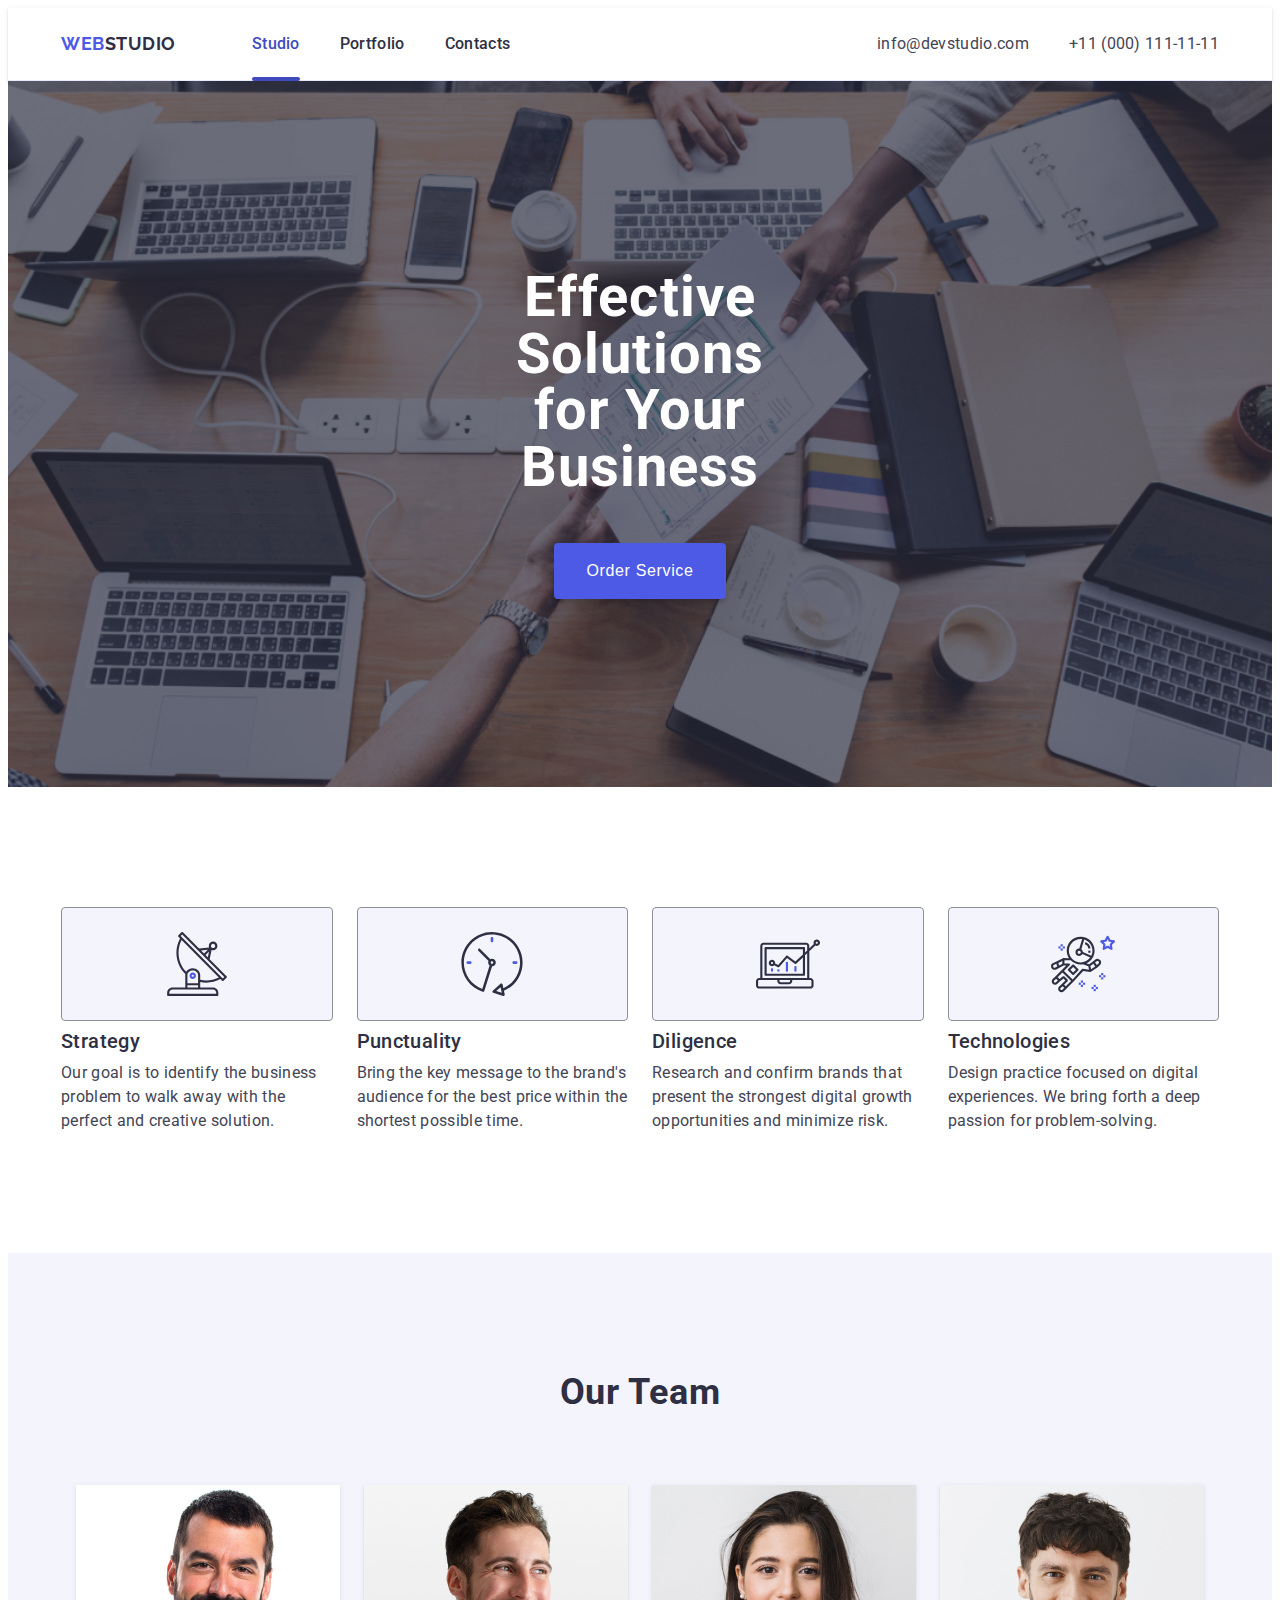
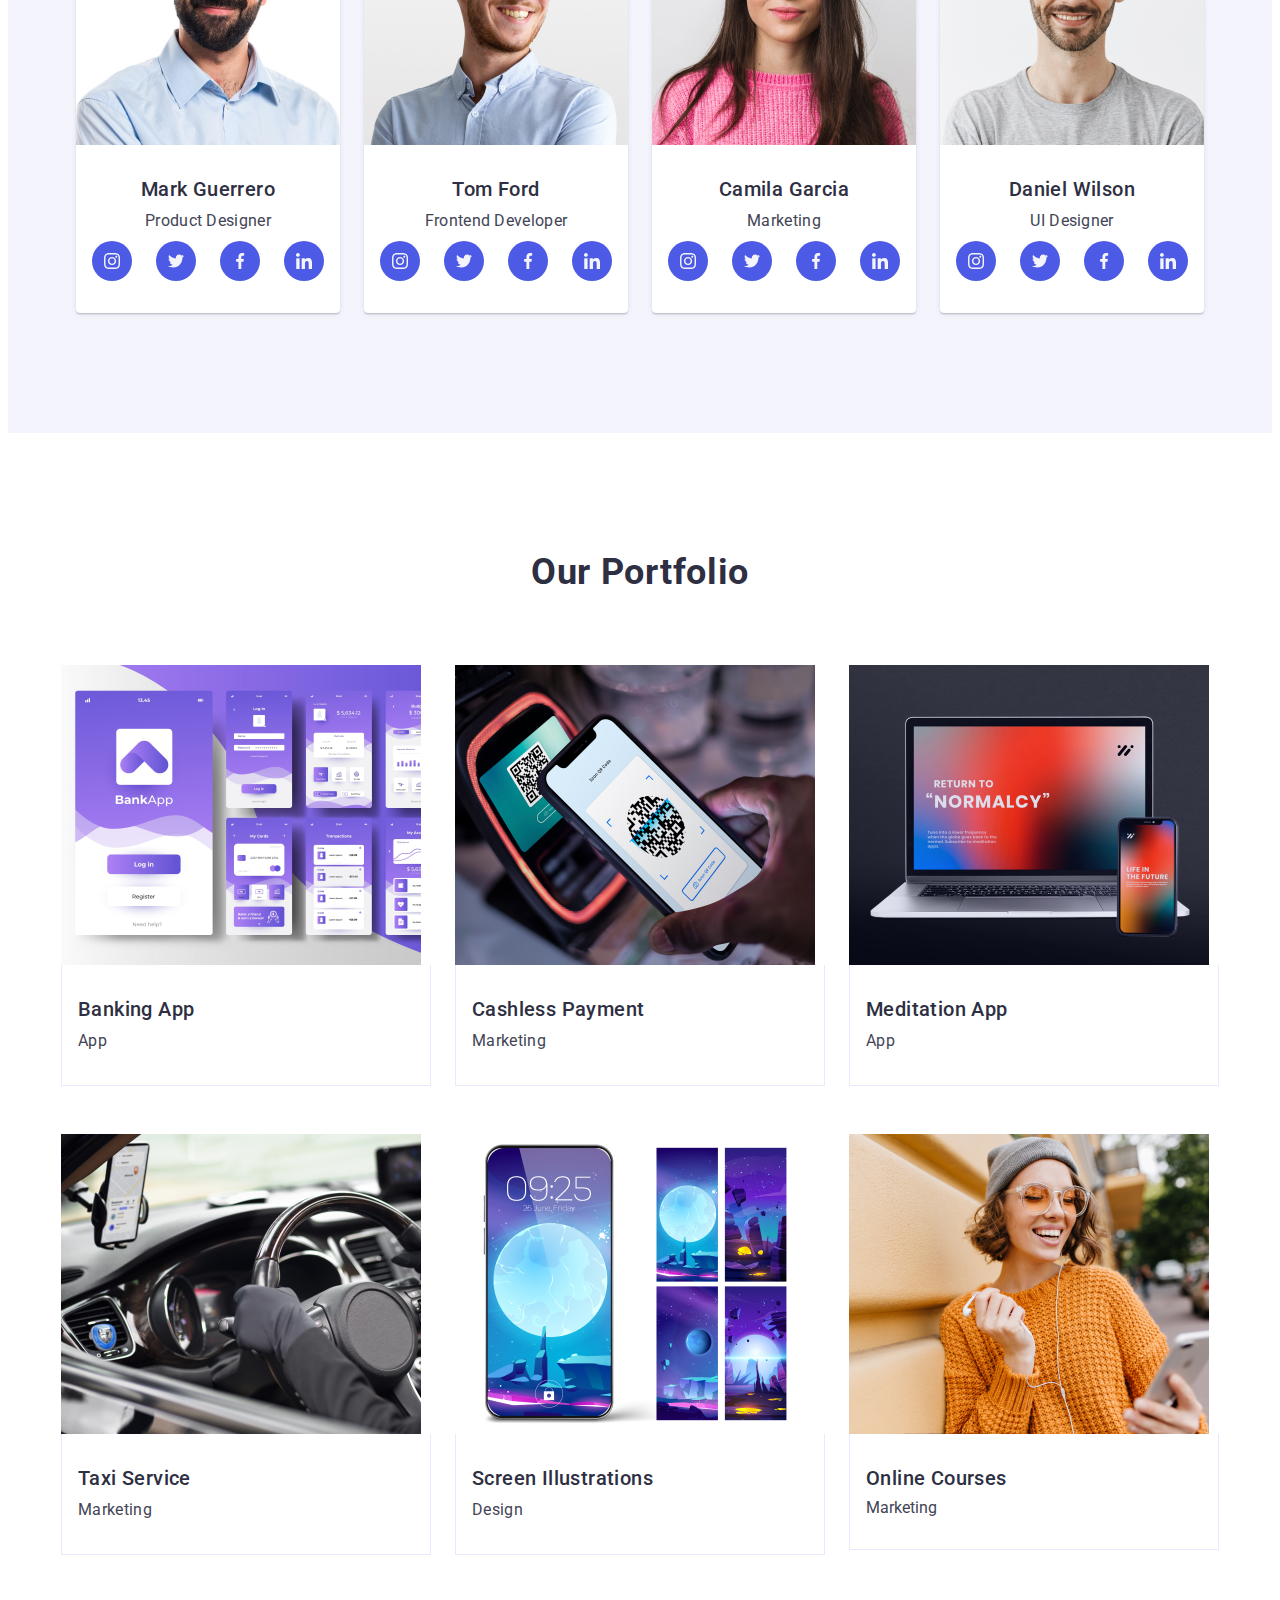
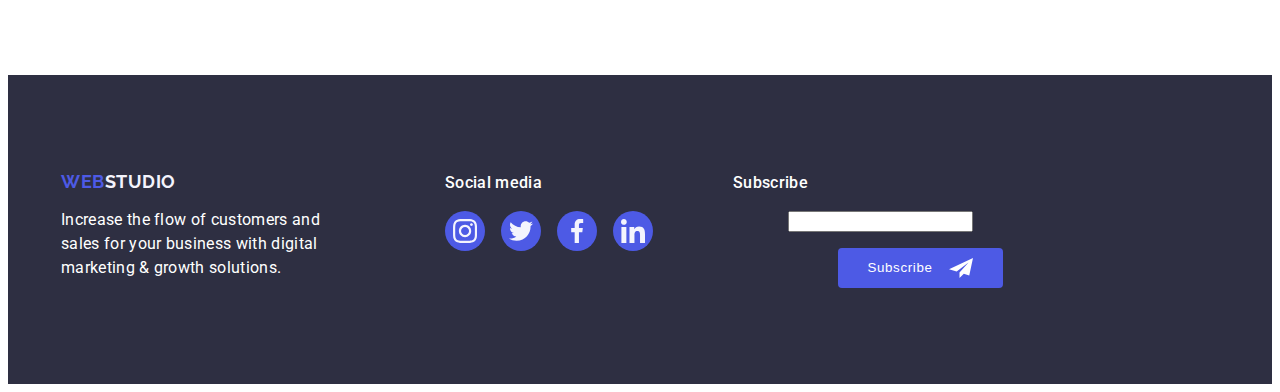
<file: index.html>
<!DOCTYPE html>
<html lang="en">
  <head>
    <meta charset="UTF-8" />
    <meta name="viewport" content="width=device-width, initial-scale=1.0" />
    <link rel="preconnect" href="https://fonts.googleapis.com" />
    <link rel="preconnect" href="https://fonts.gstatic.com" crossorigin />
    <link
      href="https://fonts.googleapis.com/css2?family=Raleway:wght@700&family=Roboto:wght@400;500;700&display=swap"
      rel="stylesheet"
    />
    <link
      rel="stylesheet"
      href="https://cdnjs.cloudflare.com/ajax/libs/modern-normalize/2.0.0/modern-normalize.min.css"
      integrity="sha512-4xo8blKMVCiXpTaLzQSLSw3KFOVPWhm/TRtuPVc4WG6kUgjH6J03IBuG7JZPkcWMxJ5huwaBpOpnwYElP/m6wg=="
      crossorigin="anonymous"
      referrerpolicy="no-referrer"
    />
    <link rel="stylesheet" href="./css/style.css" />
    <title>Document</title>
  </head>

  <body>
    <header class="header">
      <div class="container">
        <nav class="nav-menu">
          <a href="./index.html" class="logo"
            >Web<span class="logo-text">Studio</span></a>


            <button class="menu-btn" type="button" aria-label="Open menu butten"> <svg class="menu-btn-icon" width="24" height="24">
              <use href="./images/icons.svg#icon-menu"></use>
            </svg>
            </button>
          <ul class="navigation">
            <li>
              <a class="link current" href="./index.html">Studio</a>
            </li>
            <li>
              <a href="" class="link">Portfolio</a>
            </li>
            <li>
              <a href="" class="link">Contacts</a>
            </li>
          </ul>
        </nav>

        <address class="contacts">
          <ul class="list">
            <li>
              <a href="mailto:info@devstudio.com" class="link"
                >info@devstudio.com</a
              >
            </li>
            <li>
              <a href="tel:+110001111111" class="link">+11 (000) 111-11-11</a>
            </li>
          </ul>
        </address>
      </div>
    </header>

    <main>
      <section class="hero-section">
        <div class="container">
          <h1 class="hero-section-title">
            Effective Solutions <br/>
            for Your Business
          </h1>
          <button type="button" class="button">Order Service</button>
        </div>
      </section>

      <section class="about">
        <div class="container">
          <h2 class="visually-hidden">About</h2>

          <ul class="list">
            <li class="list-item">
              <div class="icon-box">
                <svg class="icon" height="64" width="64">
                  <use href="./images/icons.svg#icon-antenna-icon"></use>
                </svg>
              </div>
              <h3 class="list-title">Strategy</h3>
              <p class="list-text">
                Our goal is to identify the business problem to walk away with
                the perfect and creative solution.
              </p>
            </li>

            <li class="list-item">
              <div class="icon-box">
                <svg class="icon" height="64" width="64">
                  <use href="./images/icons.svg#icon-clock-icon"></use>
                </svg>
              </div>
              <h3 class="list-title">Punctuality</h3>
              <p class="list-text">
                Bring the key message to the brand's audience for the best price
                within the shortest possible time.
              </p>
            </li>

            <li class="list-item">
              <div class="icon-box">
                <svg class="icon" height="64" width="64">
                  <use href="./images/icons.svg#icon-diagram-icon"></use>
                </svg>
              </div>
              <h3 class="list-title">Diligence</h3>
              <p class="list-text">
                Research and confirm brands that present the strongest digital
                growth opportunities and minimize risk.
              </p>
            </li>

            <li class="list-item">
              <div class="icon-box">
                <svg class="icon" height="64" width="64">
                  <use href="./images/icons.svg#icon-astronaut-icon"></use>
                </svg>
              </div>
              <h3 class="list-title">Technologies</h3>
              <p class="list-text">
                Design practice focused on digital experiences. We bring forth a
                deep passion for problem-solving.
              </p>
            </li>
          </ul>
        </div>
      </section>

      <section class="team-section">
        <div class="container">
          <h2 class="team-section-title">Our Team</h2>
          <ul class="list">
            <li class="team-member">
              <img
              srcset="
              ./images/img1.jpg   1x,
              ./images/img1@2.jpg   2x,
              "
                src="./images/img1.jpg"
                alt="Product Designer"
                width="264"
                height="260"
              />
              <div class="details">
                <h3 class="list-title">Mark Guerrero</h3>
                <p class="list-text">Product Designer</p>
                <ul class="icon-list">
                  <li class="icon-item">
                    <a
                      href="https://www.instagram.com/"
                      class="social-media-link"
                      target="_blank"
                      rel="noopener no-referrer"
                      aria-label="Instagram site"
                    >
                      <svg class="icon" height="16" width="16">
                        <use
                          href="./images/icons.svg#icon-instagram-icon"
                        ></use>
                      </svg>
                    </a>
                  </li>
                  <li class="icon-item">
                    <a
                      href="https://www.twitter.com/"
                      class="social-media-link"
                      target="_blank"
                      rel="noopener no-referrer"
                      aria-label="Twitter site"
                    >
                      <svg class="icon" height="16" width="16">
                        <use href="./images/icons.svg#icon-twitter-icon"></use>
                      </svg>
                    </a>
                  </li>
                  <li class="icon-item">
                    <a
                      href="https://www.facebook.com/"
                      class="social-media-link"
                      target="_blank"
                      rel="noopener no-referrer"
                      aria-label="Facebook site"
                    >
                      <svg class="icon" height="16" width="16">
                        <use href="./images/icons.svg#icon-facebook-icon"></use>
                      </svg>
                    </a>
                  </li>
                  <li class="icon-item">
                    <a
                      href="https://www.linkedin.com/"
                      class="social-media-link"
                      target="_blank"
                      rel="noopener no-referrer"
                      aria-label="Linkedin site"
                    >
                      <svg class="icon" height="16" width="16">
                        <use href="./images/icons.svg#icon-linkedin-icon"></use>
                      </svg>
                    </a>
                  </li>
                </ul>
              </div>
            </li>

            <li class="team-member">
              <img
              srcset="
              ./images/img2.jpg   1x,
              ./images/img2@2.jpg   2x,
              "
                src="./images/img2.jpg"
                alt="Frontend Developer"
                width="264"
                height="260"
              />
              <div class="details">
                <h3 class="list-title">Tom Ford</h3>
                <p class="list-text">Frontend Developer</p>
                <ul class="icon-list">
                  <li class="icon-item">
                    <a
                      href="https://www.instagram.com/"
                      class="social-media-link"
                      target="_blank"
                      rel="noopener no-referrer"
                      aria-label="Instagram site"
                    >
                      <svg class="icon" height="16" width="16">
                        <use
                          href="./images/icons.svg#icon-instagram-icon"
                        ></use>
                      </svg>
                    </a>
                  </li>
                  <li class="icon-item">
                    <a
                      href="https://www.twitter.com/"
                      class="social-media-link"
                      target="_blank"
                      rel="noopener no-referrer"
                      aria-label="Twitter site"
                    >
                      <svg class="icon" height="16" width="16">
                        <use href="./images/icons.svg#icon-twitter-icon"></use>
                      </svg>
                    </a>
                  </li>
                  <li class="icon-item">
                    <a
                      href="https://www.facebook.com/"
                      class="social-media-link"
                      target="_blank"
                      rel="noopener no-referrer"
                      aria-label="Facebook site"
                    >
                      <svg class="icon" height="16" width="16">
                        <use href="./images/icons.svg#icon-facebook-icon"></use>
                      </svg>
                    </a>
                  </li>
                  <li class="icon-item">
                    <a
                      href="https://www.linkedin.com/"
                      class="social-media-link"
                      target="_blank"
                      rel="noopener no-referrer"
                      aria-label="Linkedin site"
                    >
                      <svg class="icon" height="16" width="16">
                        <use href="./images/icons.svg#icon-linkedin-icon"></use>
                      </svg>
                    </a>
                  </li>
                </ul>
              </div>
            </li>

            <li class="team-member">
              <img
              srcset="
              ./images/img3.jpg   1x,
              ./images/img3@2.jpg   2x,
              "
                src="./images/img3.jpg"
                alt="Marketing"
                width="264"
                height="260"
              />
              <div class="details">
                <h3 class="list-title">Camila Garcia</h3>
                <p class="list-text">Marketing</p>
                <ul class="icon-list">
                  <li class="icon-item">
                    <a
                      href="https://www.instagram.com/"
                      class="social-media-link"
                      target="_blank"
                      rel="noopener no-referrer"
                      aria-label="Instagram site"
                    >
                      <svg class="icon" height="16" width="16">
                        <use
                          href="./images/icons.svg#icon-instagram-icon"
                        ></use>
                      </svg>
                    </a>
                  </li>
                  <li class="icon-item">
                    <a
                      href="https://www.twitter.com/"
                      class="social-media-link"
                      target="_blank"
                      rel="noopener no-referrer"
                      aria-label="Twitter site"
                    >
                      <svg class="icon" height="16" width="16">
                        <use href="./images/icons.svg#icon-twitter-icon"></use>
                      </svg>
                    </a>
                  </li>
                  <li class="icon-item">
                    <a
                      href="https://www.facebook.com/"
                      class="social-media-link"
                      target="_blank"
                      rel="noopener no-referrer"
                      aria-label="Facebook site"
                    >
                      <svg class="icon" height="16" width="16">
                        <use href="./images/icons.svg#icon-facebook-icon"></use>
                      </svg>
                    </a>
                  </li>
                  <li class="icon-item">
                    <a
                      href="https://www.linkedin.com/"
                      class="social-media-link"
                      target="_blank"
                      rel="noopener no-referrer"
                      aria-label="Linkedin site"
                    >
                      <svg class="icon" height="16" width="16">
                        <use href="./images/icons.svg#icon-linkedin-icon"></use>
                      </svg>
                    </a>
                  </li>
                </ul>
              </div>
            </li>

            <li class="team-member">
              <img
              srcset="
              ./images/img4.jpg   1x,
              ./images/img4@2.jpg   2x,
              "
                src="./images/img4.jpg"
                alt="UI Designer"
                width="264"
                height="260"
              />
              <div class="details">
                <h3 class="list-title">Daniel Wilson</h3>
                <p class="list-text">UI Designer</p>
                <ul class="icon-list">
                  <li class="icon-item">
                    <a
                      href="https://www.instagram.com/"
                      class="social-media-link"
                      target="_blank"
                      rel="noopener no-referrer"
                      aria-label="Instagram site"
                    >
                      <svg class="icon" height="16" width="16">
                        <use
                          href="./images/icons.svg#icon-instagram-icon"
                        ></use>
                      </svg>
                    </a>
                  </li>
                  <li class="icon-item">
                    <a
                      href="https://www.twitter.com/"
                      class="social-media-link"
                      target="_blank"
                      rel="noopener no-referrer"
                      aria-label="Twitter site"
                    >
                      <svg class="icon" height="16" width="16">
                        <use href="./images/icons.svg#icon-twitter-icon"></use>
                      </svg>
                    </a>
                  </li>
                  <li class="icon-item">
                    <a
                      href="https://www.facebook.com/"
                      class="social-media-link"
                      target="_blank"
                      rel="noopener no-referrer"
                      aria-label="Facebook site"
                    >
                      <svg class="icon" height="16" width="16">
                        <use href="./images/icons.svg#icon-facebook-icon"></use>
                      </svg>
                    </a>
                  </li>
                  <li class="icon-item">
                    <a
                      href="https://www.linkedin.com/"
                      class="social-media-link"
                      target="_blank"
                      rel="noopener no-referrer"
                      aria-label="Linkedin site"
                    >
                      <svg class="icon" height="16" width="16">
                        <use href="./images/icons.svg#icon-linkedin-icon"></use>
                      </svg>
                    </a>
                  </li>
                </ul>
              </div>
            </li>
          </ul>
        </div>
      </section>

      <section class="portfolio-list">
        <div class="container">
          <h2 class="portfolio-list-title">Our Portfolio</h2>
          <ul class="list">
            <li class="portfolio-item">
              <div class="image-box">

                <picture>
                  <source 
                  media="(min-width:1158px)" 
                  srcset="
                  ./images/img_desk@1x.jpg 1x,
                  ./images/img_desk@2x.jpg 2x
                  " />

                  <source 
                  media="(min-width:758px)" 
                  srcset="
                  ./images/img_tab@1x.jpg 1x,
                  ./images/img_tab@2x.jpg 2x
                  " />


                  <source 
                  media="(max-width:757px)" 
                  srcset="
                  ./images/img_mob@1x.jpg 1x,
                  ./images/img_mob@2x.jpg 2x
                  " />

                  <img
                  src="./images/portfolio1.jpg"
                  alt="Banking App"
                  width="360"
                  height="300"
                />
                </picture>

              





                <p class="overlay">
                  14 Stylish and User-Friendly App Design Concepts · Task
                  Manager App · Calorie Tracker App · Exotic Fruit Ecommerce App
                  · Cloud Storage App
                </p>
              </div>
              <div class="name">
                <h3 class="list-title">Banking App</h3>
                <p class="list-text-portfolio">App</p>
              </div>
            </li>

            <li class="portfolio-item">
              <div class="image-box">


                <picture>
                  <source 
                  media="(min-width:1158px)" 
                  srcset="
                  ./images/img_desk2@1x.jpg 1x,
                  ./images/img_desk2@2x.jpg 2x
                  " />

                  <source 
                  media="(min-width:758px)" 
                  srcset="
                  ./images/img_tab2@1x.jpg 1x,
                  ./images/img_tab2@2x.jpg 2x
                  " />


                  <source 
                  media="(max-width:757px)" 
                  srcset="
                  ./images/img_mob2@1x.jpg 1x,
                  ./images/img_mob2@2x.jpg 2x
                  " />


                <img
                  src="./images/portfolio2.jpg"
                  alt="Cashless Payment"
                  width="360"
                  height="300"
                />




                </picture>
                
                <p class="overlay">
                  14 Stylish and User-Friendly App Design Concepts · Task
                  Manager App · Calorie Tracker App · Exotic Fruit Ecommerce App
                  · Cloud Storage App
                </p>
              </div>
              <div class="name">
                <h3 class="list-title">Cashless Payment</h3>
                <p class="list-text-portfolio">Marketing</p>
              </div>
            </li>

            <li class="portfolio-item">
              <div class="image-box">


                <picture>
                  <source 
                  media="(min-width:1158px)" 
                  srcset="
                  ./images/img_desk3@1x.jpg 1x,
                  ./images/img_desk3@2x.jpg 2x
                  " />

                  <source 
                  media="(min-width:758px)" 
                  srcset="
                  ./images/img_tab3@1x.jpg 1x,
                  ./images/img_tab3@2x.jpg 2x
                  " />


                  <source 
                  media="(max-width:757px)" 
                  srcset="
                  ./images/img_mob3@1x.jpg 1x,
                  ./images/img_mob3@2x.jpg 2x
                  " />





                <img
                  src="./images/portfolio3.jpg"
                  alt="Meditation App"
                  width="360"
                  height="300"
                />
                </picture>
                <p class="overlay">
                  14 Stylish and User-Friendly App Design Concepts · Task
                  Manager App · Calorie Tracker App · Exotic Fruit Ecommerce App
                  · Cloud Storage App
                </p>
              </div>
              <div class="name">
                <h3 class="list-title">Meditation App</h3>
                <p class="list-text-portfolio">App</p>
              </div>
            </li>

            <li class="portfolio-item">
              <div class="image-box">


                <picture>
                  <source 
                  media="(min-width:1158px)" 
                  srcset="
                  ./images/img_desk4@1x.jpg 1x,
                  ./images/img_desk4@2x.jpg 2x
                  " />

                  <source 
                  media="(min-width:758px)" 
                  srcset="
                  ./images/img_tab4@1x.jpg 1x,
                  ./images/img_tab4@2x.jpg 2x
                  " />


                  <source 
                  media="(max-width:757px)" 
                  srcset="
                  ./images/img_mob4@1x.jpg 1x,
                  ./images/img_mob4@2x.jpg 2x
                  " />

                <img
                  src="./images/portfolio4.jpg"
                  alt="Taxi Service"
                  width="360"
                  height="300"
                />
                </picture>
                <p class="overlay">
                  14 Stylish and User-Friendly App Design Concepts · Task
                  Manager App · Calorie Tracker App · Exotic Fruit Ecommerce App
                  · Cloud Storage App
                </p>
              </div>
              <div class="name">
                <h3 class="list-title">Taxi Service</h3>
                <p class="list-text-portfolio">Marketing</p>
              </div>
            </li>

            <li class="portfolio-item">
              <div class="image-box">



                <picture>
                  <source 
                  media="(min-width:1158px)" 
                  srcset="
                  ./images/img_desk5@1x.jpg 1x,
                  ./images/img_desk5@2x.jpg 2x
                  " />

                  <source 
                  media="(min-width:758px)" 
                  srcset="
                  ./images/img_tab5@1x.jpg 1x,
                  ./images/img_tab5@2x.jpg 2x
                  " />


                  <source 
                  media="(max-width:757px)" 
                  srcset="
                  ./images/img_mob5@1x.jpg 1x,
                  ./images/img_mob5@2x.jpg 2x
                  " />

                <img
                  src="./images/portfolio5.jpg"
                  alt="Screen Illustrations"
                  width="360"
                  height="300"
                />
                </picture>
                <p class="overlay">
                  114 Stylish and User-Friendly App Design Concepts · Task
                  Manager App · Calorie Tracker App · Exotic Fruit Ecommerce App
                  · Cloud Storage App
                </p>
              </div>
              <div class="name">
                <h3 class="list-title">Screen Illustrations</h3>
                <p class="list-text-portfolio">Design</p>
              </div>
            </li>

            <li class="portfolio-item">
              <div class="image-box">



                <picture>
                  <source 
                  media="(min-width:1158px)" 
                  srcset="
                  ./images/img_desk6@1x.jpg 1x,
                  ./images/img_desk6@2x.jpg 2x
                  " />

                  <source 
                  media="(min-width:758px)" 
                  srcset="
                  ./images/img_tab6@1x.jpg 1x,
                  ./images/img_tab6@2x.jpg 2x
                  " />


                  <source 
                  media="(max-width:757px)" 
                  srcset="
                  ./images/img_mob6@1x.jpg 1x,
                  ./images/img_mob6@2x.jpg 2x
                  " />

                <img
                  src="./images/portfolio6.jpg"
                  alt="Online Courses"
                  width="360"
                  height="300"
                />
                </picture>
                <p class="overlay">
                  14 Stylish and User-Friendly App Design Concepts · Task
                  Manager App · Calorie Tracker App · Exotic Fruit Ecommerce App
                  · Cloud Storage App
                </p>
              </div>
              <div class="name">
                <h3 class="list-title">Online Courses</h3>
                <p class="list-tex-portfolio">Marketing</p>
              </div>
            </li>
          </ul>
        </div>
      </section>
    </main>

    <footer class="footer hide">
      <div class="container">
        <div class="logo-box">
          <a href="./index.html" class="logo"
            >Web<span class="logo-text">Studio</span></a
          >
          <p class="footer-text">
            Increase the flow of customers and sales for your business with
            digital marketing & growth solutions.
          </p>
        </div>
        <div class="social-media">
          <p class="social-media-text">Social media</p>
          <ul class="list">
            <li class="icon-item">
              <a
                href="https://www.instagram.com/"
                class="social-media-link"
                target="_blank"
                rel="noopener no-referrer"
                aria-label="Instagram site"
              >
                <svg class="icon" height="24" width="24">
                  <use
                    href="./images/icons.svg#icon-footer-instagram-icon"
                  ></use>
                </svg>
              </a>
            </li>
            <li class="icon-item">
              <a
                href="https://www.twitter.com/"
                class="social-media-link"
                target="_blank"
                rel="noopener no-referrer"
                aria-label="Twitter site"
              >
                <svg class="icon" height="24" width="24">
                  <use href="./images/icons.svg#icon-footer-twitter-icon"></use>
                </svg>
              </a>
            </li>
            <li class="icon-item">
              <a
                href="https://www.facebook.com/"
                class="social-media-link"
                target="_blank"
                rel="noopener no-referrer"
                aria-label="Facebook site"
              >
                <svg class="icon" height="24" width="24">
                  <use
                    href="./images/icons.svg#icon-footer-facebook-icon"
                  ></use>
                </svg>
              </a>
            </li>
            <li class="icon-item">
              <a
                href="https://www.linkedin.com/"
                class="social-media-link"
                target="_blank"
                rel="noopener no-referrer"
                aria-label="Linkedin site"
              >
                <svg class="icon" height="24" width="24">
                  <use
                    href="./images/icons.svg#icon-footer-linkedin-icon"
                  ></use>
                </svg>
              </a>
            </li>
          </ul>
        </div>
        <div class="footer-wraper">
          <p class="wrapper-caption">Subscribe</p>
          <form  class="subscribe-form" name="subscribe">
            <label class="subscribe-form-field">
              <input class="subscribe-form-input" type="email" placeholder="E-mail" name="subscribe"/>
            </label>
            <button class="subscribe-form-btn" type="submit">
              Subscribe
              <svg class="subscribe-form-icon" width="24" height="24">
                <use href="./images/icons.svg#icon-send"></use>
              </svg>
            </button>
          </form>
        </div>
      </div>
    </footer>

<footer class="web-footer">
  <div class="web-footer-container container">
    <div class="web-footer-top">
      <a class="web-footer-logo" href="" > <span>Web</span>Studio</a>
      <p class="web-footer-desc">Increase the flow of customers and sales for your business with digital marketing & growth solutions.</p>
    </div>
  
  <div class="web-footer-mid">
      <p class="web-footer-caption">Social media</p>
      <ul class="mobile-menu-socials socials">
        <li class="socials-item">
          <a
          class="socials-link"
            href="https://www.instagram.com/"
            target="_blank"
            rel="noopener no-referrer"
            aria-label="Instagram site"
          >
            <svg class="icon" height="24" width="24">
              <use
                href="./images/icons.svg#icon-instagram-icon"
              ></use>
            </svg>
          </a>
        </li>
        <li class="socials-item">
          <a
          class="socials-link"
            href="https://www.twitter.com/"
            target="_blank"
            rel="noopener no-referrer"
            aria-label="Twitter site"
          >
            <svg class="icon" height="24" width="24">
              <use href="./images/icons.svg#icon-twitter-icon"></use>
            </svg>
          </a>
        </li>
        <li class="socials-item">
          <a
          class="socials-link"
            href="https://www.facebook.com/"
            target="_blank"
            rel="noopener no-referrer"
            aria-label="Facebook site"
          >
            <svg class="icon" height="24" width="24">
              <use href="./images/icons.svg#icon-facebook-icon"></use>
            </svg>
          </a>
        </li>
        <li class="socials-item">
          <a
          class="socials-link"
            href="https://www.linkedin.com/"
            target="_blank"
            rel="noopener no-referrer"
            aria-label="Linkedin site"
          >
            <svg class="icon" height="24" width="24">
              <use href="./images/icons.svg#icon-linkedin-icon"></use>
            </svg>
          </a>
        </li>
      </ul>
  </div>

<div class="web-footer-bottom">
    <p class="web-footer-caption">Subscribe</p>
    <form class="web-footer-form">
      <label class="web-footer-label">
        <input class="web-footer-input" type="email" placeholder="Email">
      </label>


      <button class="subscribe-form-btn" type="submit">
        Subscribe
        <svg class="subscribe-form-icon" width="24" height="24">
          <use href="./images/icons.svg#icon-send"></use>
        </svg>
      </button>



      <!--

      <button class="web-footer-btn" type="submit">Subscribe
                      <svg class="subscribe-form-icon" width="24" height="24">
                <use href="./images/icons.svg#icon-send"></use>
              </svg>
      </button>

    -->

    </form>
  </div>
  
  </div>
</div>
</footer>


        <!--Modal window-->
    <div class="backdrop">
      <div class="modal">
        <button class="modal-btn" type="button" aria-label="Modal close button">
          <svg class="modal-btn-icon" width="24" height="24">
            <use href ="./images/icons.svg#icon-close"></use>
          </svg>
        </button>



        <p class="modal-caption">Leave your contacts and we will call you back</p>




        <form class="modal-form" name="modal">
        <div class="form-wrapper">
          <label class="form-label" for="user-name">Name</label>
          <div class="form-field">
            <input 
            class="form-input" 
            type="text"
            id="user-name"
            name="user-name"/>
            <svg class="form-icon" width="18" height="24">
              <use href="./images/icons.svg#icon-user"></use>
            </svg>
          </div>
        </div>



        <div class="form-wrapper">
          <label class="form-label" for="user-phone">Phone</label>
          <div class="form-field">
            <input 
            class="form-input" 
            type="text"
            id="user-phone"
            name="user-phone"/>
            <svg class="form-icon" width="18" height="24">
              <use href="./images/icons.svg#icon-phone"></use>
            </svg>
          </div>
        </div>



        <div class="form-wrapper">
          <label class="form-label" for="user-email">Email</label>
          <div class="form-field">
            <input 
            class="form-input" 
            type="text" 
            id="user-email"
            name="user-email"/>
            <svg class="form-icon" width="18" height="24">
              <use href="./images/icons.svg#icon-email"></use>
            </svg>
          </div>
        </div>

        <div class="form-wrapper-comment">
          <label class="form-label" for="user-comment" >Comment</label>
          <textarea 
          class="form-message"
          name="user-comment" 
          id="user-comment" 
          rows="5" 
          placeholder="Text input"></textarea>
        </div>


        <div class="form-agreement">
          <input
            class="checkbox visually-hidden"
            id="user-privacy"
            type="checkbox"
            name="user-privacy"
            value="true"
          />
          <label class="form-label-checkbox" for="user-privacy">
            <span class="form-agreement-checkbox">
              <svg class="form-agreement-icon" width="10" height="8">
                <use href="./images/icons.svg#icon-checkbox"></use>
              </svg>
            </span>
            <span>
            I accept the terms and conditions of the
            <a class="form-agreement-link" href="">Privacy Policy</a>
          </span>
          </label>
        </div>
        
        <button class="form-btn" type="submit">Send</button>
        </form>
      </div>
  </div>

<!--Mobile menu-->


<div class="mobile-menu">
  <div class="container mob-container">
  <button class="menu-btn" type="button">
    <svg class="menu-btn-icon" width="24" heigth="24">
      <use href="./images/icons.svg#icon-close"></use>
    </svg>
  </button>
<ul class="mobile-menu-list">
  <li class="mobile-menu-item">
    <a class="mobile-menu-link current" href="" >Studio</a></li>
  <li class="mobile-menu-item">
    <a class="mobile-menu-link" href="" >Portfolio</a></li>
  <li class="mobile-menu-item">
    <a  class="mobile-menu-link" href="">Contacts</a></li>
</ul>

<ul class="mobile-menu-contacts">
  <li class="mobile-menu-item">
    <a class="mobile-menu-contact" href="tel:+110001111111">+11 (000) 111-11-11</a></li>
  <li class="mobile-menu-item">
    <a class="mobile-menu-contact" href="mailto:info@devstudio.com">info@devstudio.com</a></li>
</ul>

<ul class="mobile-menu-socials socials">
  <li class="socials-item">
    <a
    class="socials-link"
      href="https://www.instagram.com/"
      target="_blank"
      rel="noopener no-referrer"
      aria-label="Instagram site"
    >
      <svg class="icon" height="24" width="24">
        <use
          href="./images/icons.svg#icon-instagram-icon"
        ></use>
      </svg>
    </a>
  </li>
  <li class="socials-item">
    <a
    class="socials-link"
      href="https://www.twitter.com/"
      target="_blank"
      rel="noopener no-referrer"
      aria-label="Twitter site"
    >
      <svg class="icon" height="24" width="24">
        <use href="./images/icons.svg#icon-twitter-icon"></use>
      </svg>
    </a>
  </li>
  <li class="socials-item">
    <a
    class="socials-link"
      href="https://www.facebook.com/"
      target="_blank"
      rel="noopener no-referrer"
      aria-label="Facebook site"
    >
      <svg class="icon" height="24" width="24">
        <use href="./images/icons.svg#icon-facebook-icon"></use>
      </svg>
    </a>
  </li>
  <li class="socials-item">
    <a
    class="socials-link"
      href="https://www.linkedin.com/"
      target="_blank"
      rel="noopener no-referrer"
      aria-label="Linkedin site"
    >
      <svg class="icon" height="24" width="24">
        <use href="./images/icons.svg#icon-linkedin-icon"></use>
      </svg>
    </a>
  </li>
</ul>
</div>
  </div>
  </body>
</html>
</file>
<file: css/style.css>
/* Base styles */

.hide{
    display: none;
}

li {
    list-style-type: none;
    /* Убираем маркеры */
}



body {
    font-family: 'Roboto', sans-serif;
    color: #434455;
    background-color: #FFFFFF;
}
h1,
h2,
h3,
h4,
h5,
h6,
p {
    margin: 0;
}

ul, ol {
    margin: 0;
    padding-left: 0;
}
img {
    display: block;
    max-width: 100%;
    height: auto;
}

.container {
    /*Phone*/
    
    max-width: 320px;
    padding-left:  16px;
    padding-right:  16px;
    margin: 0 auto;





        /*width: 1158px;
        padding-left: 15px;
        padding-right: 15px;
        */

    }



@media screen and (min-width:768px) {
    .container{
        /*Tablet*/
        max-width: 768px;
        
    }
}

@media screen and (min-width:1158px) {
    .container{
        /*Desktop*/
        max-width: 1158px;
        padding-left: 15px;
        padding-right: 15px;
    }
}



    .navigation, 
    .contacts, 
    .list,
    .icon-list {
        list-style-type: none;
    }
    
    .link {
        text-decoration: none;
        color: #2E2F42;
        display: block;
    }
    .logo {
        text-decoration: none;
        text-transform: uppercase;
        color: #4d5ae5;
        font-family: "Raleway", sans-serif;
        font-size: 18px;
        font-style: normal;
        font-weight: 700;
        line-height: 1.17;
        letter-spacing: 0.54px;
        padding-top: 20px;
        padding-bottom: 14px;
    }





/* Header */

.header .container {
    display: flex;
    justify-content: space-between;
    align-items: center;
}
.header {
border-bottom: 1px solid #e7e9fc;
box-shadow: 0px 1px 6px 0px rgba(46, 47, 66, 0.08), 0px 1px 1px 0px rgba(46, 47, 66, 0.16), 0px 2px 1px 0px rgba(46, 47, 66, 0.08);
}
.nav-menu {
    display: flex;
    align-items: center;
    flex-grow: 1;
}
.navigation {
    display: flex;
    gap: 40px;
}
.contacts .list {
    display: flex;
    gap: 40px;
}
.header .logo {
    padding-top: 24px;
    padding-bottom: 24px;
    margin-right: 149px;
}

@media screen and (min-width: 768px) {
    .header .logo {
        margin-right: 120px;
    }
}

@media screen and (min-width: 1158px) {
    .header .logo {
        margin-right:76px;
    }
}

header .logo-text {
    color: #2E2F42;
}
.navigation .link {
    color: #2E2F42;
    font-size: 16px;
    font-weight: 500;
    line-height: 24px;
    letter-spacing: 0.32px;
    padding-top: 24px;
    padding-bottom: 24px;
    position: relative;
    transition-property: color;
    transition-duration: 250ms;
    transition-timing-function: cubic-bezier(0.4, 0, 0.2, 1);
}
.navigation .link:hover {
color: #404BBF;
}





.link.current {
    color: #404bbf;
}
.link.current::after {
    content: "";
    position: absolute;
    left: 0;
    bottom: -1px;
    height: 4px;
    background-color: #404bbf;
    border-radius: 2px;
    width: 100%;
}
.navigation .link:active {
    color: #404BBF;
}
.navigation .link:focus {
    color: #404BBF;
}
.contacts {
    font-style: normal;
}
.contacts .link {
    color: #434455;
        font-size: 16px;
        font-weight: 400;
        line-height: 24px;
        letter-spacing: 0.32px;
        transition-property: color;
            transition-duration: 250ms;
            transition-timing-function: cubic-bezier(0.4, 0, 0.2, 1);
}
.contacts .link:hover {
    color: #404BBF;
}
.contacts .link:focus {
    color: #404BBF;
}



@media only screen and (max-width:1158px) {
    .contacts .link {
        color: var(--SLATE, #434455);

        /* Small Text */
        font-family: Roboto;
        font-size: 12px;
        font-style: normal;
        font-weight: 400;
        line-height: 14px; /* 116.667% */
        letter-spacing: 0.48px;
        gap: 12px;
        flex-direction: column;
        display: block;
    }
}
    

@media only screen and (max-width:1158px) {
    .contacts .list {
        flex-direction: column;
        gap: 16px;
    }
}
@media only screen and (max-width:767.98px) {
    .navigation{
            display: none;
    }
}

@media screen and (max-width:767.98px) {
    .contacts{
            display: none;
    }
}




/* Hero section */

.hero-section {
    padding-top: 72px;
    padding-bottom: 72px;
    background-image: 
    linear-gradient(to bottom, 
    rgba(46, 47, 66, 0.7), 
    rgba(46, 47, 66, 0.7)),
    url(../images/people-office-mob@1x.jpg);
    max-width: 1440px;
    background-repeat: no-repeat;
    background-position: center;
    background-size: cover;
    margin: 0 auto;

}






.hero-section-title {
    color: #FFF;
    text-align: center;
    display: block;
    margin-left: auto;
    margin-right: auto;
    font-size: 36px;
    font-weight: 700;
    line-height: 1.01;
    letter-spacing: 1.12px;
    max-width: 288px;
    margin-bottom: 72px;
}


@media screen and (min-width:768px){
    .hero-section-title{
        font-size: 56px;
        margin-bottom: 36px;

}
}

@media screen and (min-width:1158px){
    .hero-section-title{

        margin-bottom: 48px;

}
}



@media (min-resolution:192dpi) {
    .hero-section{
        background-image: 
        linear-gradient(to bottom, 
        rgba(46, 47, 66, 0.7), 
        rgba(46, 47, 66, 0.7)),
        url(../images/people-officetab@2x.png);
}
}


@media screen and (min-width:768px){
    .hero-section{
        padding-top: 112px;
        padding-bottom: 112px;
        background-image: 
        linear-gradient(to bottom, 
        rgba(46, 47, 66, 0.7), 
        rgba(46, 47, 66, 0.7)),
        url(../images/people-officetab@1x.png);
}


@media screen and (min-width:768px) and (min-resolution:192dpi){
    .hero-section{
        background-image: 
        linear-gradient(to bottom, 
        rgba(46, 47, 66, 0.7), 
        rgba(46, 47, 66, 0.7)),
        url(../images/people-officetab@2x.png);
    }
}





}

@media screen and (min-width:1158px) and (min-resolution:192dpi){
    .hero-section{
        background-image: 
        linear-gradient(to bottom, 
        rgba(46, 47, 66, 0.7), 
        rgba(46, 47, 66, 0.7)),
        url(../images/people-office\ 1people-officedesk@2x.png);
    }
}



@media screen and (min-width:1158px){
    .hero-section{
        padding-top: 188px;
        padding-bottom: 188px;
        background-image: 
        linear-gradient(to bottom, 
        rgba(46, 47, 66, 0.7), 
        rgba(46, 47, 66, 0.7)),
        url(../images/people-office\ 1people-officedesk@1x.png);
    }
}

@media screen and (min-width:1158px){
    .hero-section-title{
        margin-bottom: 48px;
    }
}


.button {
    display: block;
    min-width: 169px;
    height: 56px;
    margin-left: auto;
    margin-right: auto;
    background-color: #4D5AE5;
    color: #FFFFFF;
    font-weight: 500;
    font-size: 16px;
    line-height: 1.5;
    letter-spacing: 0.04em;
    cursor: pointer;
    border: none;
    border-radius: 4px;
    box-shadow: 0px 4px 4px 0px rgba(0, 0, 0, 0.15);
    padding-top: 16px;
    padding-right: 32px;
    padding-bottom: 16px;
    padding-left: 32px;
    transition-property: background-color;
        transition-duration: 250ms;
        transition-timing-function: cubic-bezier(0.4, 0, 0.2, 1);
}
.button:hover {
    background-color: #404BBF;

}
.button:focus {
    background-color: #404BBF;
}

/* About section */

.about {
    padding-top: 96px;
    padding-bottom: 96px;
}
.visually-hidden {
    position: absolute;
    width: 1px;
    height: 1px;
    margin: -1px;
    border: 0;
    padding: 0;
    white-space: nowrap;
    clip-path: inset(100%);
    clip: rect(0 0 0 0);
    overflow: hidden;
}
.about .list {
    display: flex;
    gap: 48px 24px;
}
.about .list-item {
width: calc((100% - 72px) / 4);
width: 100%;
}
.about .icon-box {
    display: flex;
    align-items: center;
    justify-content: center;
    border-radius: 4px;
        border: 1px solid  #8E8F99;
        background: #F4F4FD;
        height: 112px;
        margin-bottom: 8px;

}
.about .list-title {
    color: #2E2F42;
        font-size: 20px;
        font-weight: 500;
        line-height: 1.2;
        letter-spacing: 0.02em;
        margin-bottom: 8px;
}
.about .list-text {
    color: #434455;
font-size: 16px;
font-weight: 400;
line-height: 1.5;
letter-spacing: 0.02em;
}






    @media only screen and (max-width: 1158px) {
        .about .list-title { 
            color: var(--NAVY-BLUE, #2E2F42);

            /* Header 2 */
            font-family: Roboto;
            font-size: 36px;
            font-style: normal;
            font-weight: 700;
            line-height: 40px; /* 111.111% */
            letter-spacing: 0.72px;
            text-transform: capitalize;
            
            
        
        }
    }


    @media only screen and (min-width: 768px) {
        .about {
            padding-top: 120px;
            padding-bottom: 120px;
        }
        }


@media only screen and (max-width: 1158px) {
    .about .list-item .icon-box {
    display: none;
    }
}

@media only screen and (max-width: 768px) {
    .about .list {
        flex-direction: column;
    }
    }


    @media only screen and (max-width: 768px) {
        .list-title {
            text-align:center;
            
        }
        }


        @media only screen and (max-width: 768px) {
        .about .list {
            gap: 72px;
            width: 288px;
        
        }
        }
        

        @media only screen and (max-width: 1158px) {
            .about .list-text {
               font-weight: 500;
            
            }
            }

        @media screen and (min-width: 768px) and (max-width: 1158px) {
            .about .list {
                
              flex-wrap: wrap; /* Оборачиваем элементы на новую строку */
              justify-content: space-between; /* Равномерно распределяем по ширине */
            }
        }

        @media screen and (min-width: 768px) and (max-width: 1158px) {
            .about .list-item {
                width: calc((100% - 48px) / 2); /* Половина ширины с отступами между блоками */
                
            }
            }


    
/* Team section */

.team-section {
    background-color: #F4F4FD;
    padding-top: 96px;
    padding-bottom: 96px;
    gap: 24px;
    



/*background-color: #F4F4FD;
padding-top: 120px;
padding-bottom: 120px;
*/
}



@media screen and (min-width:758px) {
    .team-section {
        padding-top: 96px;
        padding-bottom: 96px;
        gap: 64px 24px;
}
}



@media screen and (min-width:1158px) {
    .team-section {
        padding-top: 120px;
        padding-bottom: 120px;
        gap: 24px;
        column-gap: 24px;
        row-gap: 48px;
}
}

.team-section-title {
    color: #2E2F42;
        text-align: center;
        font-size: 36px;
        font-weight: 700;
        line-height: 1.11;
        letter-spacing: 0.72px;
        text-transform: capitalize;
        margin-bottom: 72px;
}
.team-member {
    max-width: 264px;
    max-height: 428px;
    background-color: #FFFFFF;
    border-radius: 0px 0px 4px 4px;
    box-shadow: 0px 2px 1px 0px rgba(46, 47, 66, 0.08), 0px 1px 1px 0px rgba(46, 47, 66, 0.16), 0px 1px 6px 0px rgba(46, 47, 66, 0.08);
    /*width: calc((100% - 72px) / 4)*/;
    
}
.team-member .details {
    padding-top: 32px;
    padding-bottom: 32px;
}
.team-section .list {
    display: flex;
    flex-wrap: wrap;
    gap: 72px;
    align-items: center;
    justify-content: center;
}






.team-member .list-title {
    color: #2E2F42;
        text-align: center;
        font-size: 20px;
        font-weight: 500;
        line-height: 24px;
        letter-spacing: 0.4px;
        margin-bottom: 8px;
}
.team-member .list-text {
    color: #434455;
        text-align: center;
        font-size: 16px;
        font-weight: 400;
        line-height: 1.5;
        letter-spacing: 0.32px;
        margin-bottom: 8px;
}

@media only screen and (min-width:768px) {
    .team-member{
        width: calc((100% - 32px) / 2)
    
    }
    .team-section .list {
            gap: 64px 24px;
    }

}


@media only screen and (min-width:1158px) {
    .team-member{
        width: calc((100% - 72px) / 4);
        
    }
    .team-section .list {
            gap: 24px;
    }

}


.details .icon-list {
    display: flex;
    justify-content: center;
    gap: 24px;
}
.team-member .icon-item {
    width: 40px;
    height: 40px;
    
}
.team-member .social-media-link {
    width: 100%;
    height: 100%;
    background-color: #4d5ae5;
    border-radius: 50%;
    display: flex;
    align-items: center;
    justify-content: center;
    transition: background-color 250ms cubic-bezier(0.4, 0, 0.2, 1);
    
}
.team-member .social-media-link:hover {
    background-color: #404BBF;
}
.team-member .social-media-link:focus {
    background-color: #404BBF;
}
.team-member .icon {
    fill: #f4f4fd;
}


/* Portfolio section */

.portfolio-list {
padding-top: 96px;
padding-bottom: 96px;
}



@media only screen and (min-width:1158px) {
    .portfolio-list{
        padding-top: 120px;
        padding-bottom: 120px;
    }
}



.portfolio-list-title {
color: #2E2F42;
    text-align: center;
    font-size: 36px;
    font-weight: 700;
    line-height: 1.11;
    letter-spacing: 0.72px;
    text-transform: capitalize;
    margin-bottom: 72px;
}
.portfolio-list .list {
    display: flex;
    flex-wrap: wrap;
    gap: 24px;
    column-gap: 24px;
    row-gap: 48px;
}
.portfolio-item {
    width: 100%;
    /*width: calc((100% - 48px) / 3);*/
    transition-property: box-shadow;
        transition-duration: 250ms;
        transition-timing-function: cubic-bezier(0.4, 0, 0.2, 1);
}

@media only screen and (min-width:768px) {
    .portfolio-item{
        width: calc((100% - 32px) / 2)
    }
}

@media only screen and (min-width:1158px) {
    .portfolio-item{
        width: calc((100% - 48px) / 3);
}
}




.overlay {
    position: absolute;
    top: 0;
    color: #F4F4FD;
        font-size: 16px;
        font-weight: 400;
        line-height: 1.5px;
        letter-spacing: 0.02em;
        padding: 40px 32px;
        background-color: #4D5AE5;
        width: 100%;
        height: 100%;
        transform: translateY(100%);
        transition: transform 250ms cubic-bezier(0.4, 0, 0.2, 1);
}
.image-box {
    position: relative;
    overflow: hidden;
}
.portfolio-item:hover .overlay {
    transform: translateY(0);
}
.portfolio-item:hover {
    box-shadow: 0px 2px 1px 0px rgba(46, 47, 66, 0.08), 0px 1px 1px 0px rgba(46, 47, 66, 0.16), 0px 1px 6px 0px rgba(46, 47, 66, 0.08);
}
.overlay {
    color: #F4F4FD;
    font-size: 16px;
    font-weight: 400;
    line-height: 24px;
    letter-spacing: 1.33;
    transition: transform 250ms cubic-bezier(0.4, 0, 0.2, 1);
}
.portfolio-list .name {
    padding: 32px 16px;
    border: 1px solid #e7e9fc;
    border-top: none;
}
.portfolio-list .list-title {
    color: #2E2F42;
        font-size: 20px;
        font-weight: 500;
        line-height: 24px;
        letter-spacing: 0.4px;
        margin-bottom: 8px;
}
.list-text-portfolio {
    color: #434455;
        font-size: 16px;
        font-weight: 400;
        line-height: 24px;
        letter-spacing: 0.32px;
}




@media only screen and (max-width: 1158px) {
    .portfolio-list .list-title  {
        font-weight: 700;
}
}


@media only screen and (max-width: 757px) {
    .portfolio-item .list-title {
    text-align: left;
    margin-left: 0;
    }
}
/* Footer */

.footer .container {
    display: flex;
    align-items: center;
}
.footer {
    padding-bottom: 100px;
    padding-top: 100px;
        background-color: #2E2F42;
}
.footer .logo {
display: inline-block;
margin-bottom: 16px;
}
footer .logo-text {
    color: #F4F4FD;
}
.footer .logo-box {
    margin-right: 120px;
}
.footer-text {
    color: #F4F4FD;
        font-size: 16px;
        font-weight: 400;
        line-height: 24px;
        letter-spacing: 0.32px;
        width: 264px;
}
.social-media-text {
    color:  #FFF;
font-size: 16px;
font-weight: 500;
line-height: 24px;
letter-spacing: 0.32px;
margin-bottom: 16px;
}
.footer .list {
    display: flex;
        gap: 16px;
}
.footer .icon-item {
    display: flex;
    width: 40px;
    height: 40px;
}
.footer .social-media-link {
    width: 100%;
    height: 100%;
    background-color: #4d5ae5;
    border-radius: 50%;
    display: flex;
    align-items: center;
    justify-content: center;
    transition: background-color 250ms cubic-bezier(0.4, 0, 0.2, 1);
}
.footer .social-media-link:hover {
    background-color: #31D0AA;
}
.footer .social-media-link:focus {
    background-color: #31D0AA;
}
.footer .icon {
    fill: #f4f4fd;
}

.footer-wraper{
    margin-left: auto;
}

.wrapper-caption{
    color: var(--WHITE, #FFF);


font-weight: 500;
line-height: 24px; /* 150% */
letter-spacing: 0.32px;
margin-bottom: 16px;
}


.subscribe-form{
display: flex;
align-items: center;
gap: 24px;

}


.subscribe-form-field{

}


.subscribe-form-input{
    width: 264px;
    height: 40px;
    padding: 8px 16px;
    color: var(--WHITE, #FFF);
    font-size: 12px;
    line-height: 24px; /* 200% */
    letter-spacing: 0.48px;
    outline: transparent;
    background-color: transparent;
    border-radius: 4px;
    border: 1px solid var(--WHITE, #FFF);
    box-shadow: 0px 4px 4px 0px rgba(0, 0, 0, 0.15);
}

.subsribe-form-input::placeholder{
    color: #FFFFFF
}

.subscribe-form-btn{
    display: flex;
    border: none; 
    align-items: center;
    min-width: 165px;
    height: 40px;
    cursor: pointer;
    padding: 8px 24px;
    justify-content: center; 
    color: var(--WHITE, #FFF);
    text-align: center;
    font-weight: 500;
    line-height: 24px; /* 150% */
    letter-spacing: 0.64px;
    border-radius: 4px;
    background: var(--IRIS, #4D5AE5);
}




.subscribe-form-icon{
    margin-left: 16px; 
}

/* Modal window */

.backdrop{
    position: fixed;
    top: 0;
    left: 0;

    display: flex;
    align-items: center;
    justify-content: center;

    width: 100vw;
    height: 100vh;
    background-color: rgba(46, 47, 66, 0.4);

    transition: opacity 250ms cubic-bezier(0.4, 0, 0.2, 1), visibility 250ms cubic-bezier(0.4, 0, 0.2, 1); 
    opacity: 0;
    visibility: hidden;
    pointer-events: none;
}



.backdrop.is-open{
    opacity: 1;
    visibility: visible;
    pointer-events: initial;
}

.modal{
    position: absolute;
    top: 50%;
    left: 50%;
    width: 408px;
    min-height: 584px;
    padding: 24px;
    padding-top: 72px;
    border-radius: 4px;
    background: var(--DAIRY, #FCFCFC);
    transform: translate(-50%, -50%) scale(1);
    transition: transform 250ms cubic-bezier(0.4, 0, 0.2, 1);
    box-shadow: 0px 1px 1px 0px rgba(0, 0, 0, 0.14), 0px 1px 3px 0px rgba(0, 0, 0, 0.12), 0px 2px 1px 0px rgba(0, 0, 0, 0.20);
}



.modal-btn {
    position: absolute;
    top: 24px; 
    right: 24px; 
    width: 24px; 
    height: 24px; 
    border-radius: 50%; 
    background-color: #E7E9FC; 
    border: none; 
    cursor: pointer; 
    display: flex;
    justify-content: center;
    align-items: center;
    border: 1px solid rgba(0, 0, 0, 0.1);
    padding: 0;
    transition: background-color 250ms cubic-bezier(0.4, 0, 0.2, 1), border 250ms cubic-bezier(0.4, 0, 0.2, 1);
}




.modal-btn-icon {
    fill: #2E2F42;
    width: 8px; 
    height: 8px; /* Задаем размер иконки */
    transition: fill 250ms cubic-bezier(0.4, 0, 0.2, 1);
}


.modal-btn:hover .modal-btn-icon{
    border: none; 
    fill: #ffffff
}

.modal-btn:hover{
    background-color: #404bbf;

}



.modal-btn:focus{
    background-color: #404bbf;
    border: none; 
    fill: #ffffff

}





.modal-caption{
    color: var(--NAVY-BLUE, #2E2F42);
    text-align: center;
    margin-bottom: 16px;
    /* Body Medium */
    font-size: 16px;
    font-weight: 500;
    line-height: 24px; /* 150% */
    letter-spacing: 0.32px;
}
.margin{
    margin-bottom: 16px;
}

.form-wrapper{
    margin-bottom: 8px;
}

.form-wrapper-comment{
    margin-bottom: 16px;
}

.form-label {
    display: block;
    margin-bottom: 4px;
    color: var(--LIGHT-SLATE, #8E8F99);
    font-size: 12px;
    letter-spacing: 0.04em;
    line-height: 1.17;
}

.form-field {
    position: relative;
}

.form-input {
    width: 100%; 
    height: 40px;
    
    border-radius: 4px; 
    border: 1px solid rgba(46, 47, 66, 0.4); 
    box-shadow: 0px 5.445px 5.445px 0px rgba(0, 0, 0, 0.03);
    padding-left: 38px; /* Отступ слева для текста */
    outline: transparent;
    transition: border-color 250ms cubic-bezier(0.4, 0, 0.2, 1); 
    background-color: transparent; 
}

.form-input:focus{
    border-color: #4D5AE5; 

}


.form-icon {
    position: absolute;
    top: 50%;
    transform: translateY(-50%);
    left: 16px;
    fill: transparent;
    fill: #2E2F42;
    transition: fill 250ms cubic-bezier(0.4, 0, 0.2, 1); 
}






.form-input:focus + .form-icon {
    fill: #4D5AE5;
}



.form-message{
    width: 100%;
    height: 120px;
    resize: none;
    font-size: 12px;
    line-height: 1.17;
    padding: 8px 16px;
    border-radius: 4px;
    color: rgba(46, 47, 66, 0.4);
    border: 1px solid var(--NAVY-BLUE-modal, rgba(46, 47, 66, 0.40));
    background-color: transparent; 
    letter-spacing: 0.04em;

    outline: transparent;

    transition: border-color 250ms cubic-bezier(0.4, 0, 0.2, 1);
}


.form-message::placeholder{
    color: var(--NAVY-BLUE-modal, rgba(46, 47, 66, 0.40));
}

.form-message:focus{
    border-color: #4D5AE5;
}



.form-agreement{
    

    margin-bottom: 24px;
    color: var(--LIGHT-SLATE, #8E8F99);
    font-size: 14px;
    line-height: 14px; /* 116.667% */
    letter-spacing: -0.02em;
    color: var(--LIGHT-SLATE, #8E8F99);
    user-select: none;

}



.form-agreement-checkbox{
    display: inline-flex;
    align-items: center;
    justify-content: center;
    width: 16px;
    height: 16px;

    transition: background-color 250ms cubic-bezier(0.4, 0, 0.2, 1), border 250ms cubic-bezier(0.4, 0, 0.2, 1), fill 250ms cubic-bezier(0.4, 0, 0.2, 1);
    cursor: pointer;
    border: 1px solid rgba(46, 47, 66, 0.4);
    border-radius: 2px;
    fill: transparent; 
    margin-right: 8px;
    flex-shrink: 0;
}

.form-label{
    display: flex;
}


.checkbox:checked + .form-label .form-agreement-checkbox{
    background-color: #404bbf; 
    border-color:  #404BBF;
    fill: #f4f4fd;
    border: none;
}

.form-agreement-icon{
    transition: opacity 300ms cubic-bezier(0.8, 0, 0, 1.8) 150ms, transform 300ms cubic-bezier(0.8, 0, 0, 1.8) 150ms;
}


.checkbox:checked + .form-agreement-checkbox > .form-agreement-icon{
opacity: 1;
transform: scale(1);
}

.checkbox:focus{
    border-color: #4D5AE5;
}



.form-agreement-checkbox:checked{
    border: none;
}

.form-agreement-link{
    color: var(--IRIS, #4D5AE5);

    line-height: 16px;
    letter-spacing: 0.48px;
    text-decoration-line: underline;
}

.form-btn{

    min-width: 169px;
    min-height: 56px;
    padding: 16px 32px;
    border-radius: 4px;
    background-color: var(--IRIS, #4D5AE5);
    box-shadow: 0px 4px 4px 0px rgba(0, 0, 0, 0.15);
    color: var(--WHITE, #FFF);
    text-align: center;
    font-size: 16px;
    font-weight: 500;
    display: block;
    line-height: 1.5;
    letter-spacing: 0.04em;
    cursor: pointer;
    border: none; 
    transition: background-color 250ms cubic-bezier(0.4, 0, 0.2, 1);
    position: relative;
    left: 50%;
    transform: translateX(-50%);
}




@media only screen and (max-width:317.98px){
    .modal{
        max-width: 288px;
    }
}

@media only screen and (max-width:758px) {
    .modal{
        width: 288px;
    height: 623px;
    }
}



/*Phone menu*/


.mob-container{
    display: flex;
    flex-direction: column;
    width: 100%;
    height: 100%;
    padding: 72px 14px 40px;
    position: relative;

}

.menu-btn{
    padding: 0;
    background-color: #fff;
    display: flex;
    text-align: center;
    margin-left: auto;
    border: none;
    
}

@media screen and (min-width:768px){
    .menu-btn{
        display: none;
    }
}

.mobile-menu{
    position: fixed;
    top: 0;
    left: 0;

    display: flex;
    flex-direction: column;
    width: 100%;
    height: 100%;


    background-color: #FFF; 
    transform: translateX(-100%);
    visibility: hidden;
    transition: transform 300ms ease, visibolity 300ms ease;

}

.mobile-menu.is-open{
    transform: translateX(0);
    visibility: visible;
}

.mobile-menu .menu-btn{
    position: absolute;
    top: 24px;
    right: 24px;
    width: 24px;
    height: 24px;


    display: flex;
    align-items: center;
    justify-content: center;

    border: 1px solid #E7E9FC;
    border-radius: 50%;

}


.mobile-menu-list{
margin-bottom: auto;
}

.mobile-menu-item:not(:last-child){
    margin-bottom: 40px;

}

.mobile-menu-link{
font-size: 36px;
font-weight: 700;
line-height: 40px;
letter-spacing: 0.72px;
text-transform: capitalize;
color: var(--NAVY-BLUE);
text-decoration: none;
}


.current{
    color: var(--OCEAN, #404BBF);
}

.mobile-menu-contacts{
    margin-bottom: 48px;
}

.mobile-menu-contacts .mobile-menu-item:not(:last-child){
margin-bottom: 24px;
}


.mobile-menu-contact{


    font-family: Roboto;
    font-size: 20px;
    font-style: normal;
    font-weight: 500;
    line-height: 24px; /* 120% */
    letter-spacing: 0.4px;
    color: var(--SLATE, #434455);
    text-decoration: none;
}


.socials-item{
    width: 40px;
    height: 40px;
}

.socials-link{
    display: inline-flex;
    justify-content: center;
    align-items: center;
    width: 40px;
    height: 40px;
}

.mobile-menu-contact.accent{
    color: var(--IRIS, #4D5AE5);
}

.mobile-menu-socials {
    gap: 40px;
    display: inline-flex;
}
.mobile-menu-socials .socials-link {
    color: #f4f4fd;
    border-radius: 50%;
    background-color: #4d5ae5;
}


@media only screen and (min-width:758px) {
    .mobile-menu{
        display: none;
    }
}

/*Mobile Footer*/


.web-footer{
    background: var(--NAVY-BLUE, #2E2F42);
    padding: 96px 0 ;
}

@media only screen and (max-width: 767.98px) {
    .web-footer{
        text-align: center;
    }
}

@media only screen and (min-width: 768px) and (max-width: 1157.98px) {
    .web-footer-container{
        padding: 0 108px;
    }
}


@media only screen and (min-width: 768px) {
    .web-footer-container{
        display: flex;
        gap: 72px 24px;
        flex-wrap: wrap;
    }
}


@media only screen and (min-width: 1158px) {
    .web-footer-container{
        display: flex;
        gap: 0;
    }
}




@media only screen and (max-width: 767.98px) {
    .web-footer-top{
        margin-bottom: 72px;
    }
}

@media only screen and (min-width: 768px) {
    .web-footer-top{
        max-width: 264px;
    }
}


@media only screen and (min-width: 1158px) {
    .web-footer-top{
        margin-right: 120px;
    }
}



.web-footer-top{

}

.web-footer-logo{
    display: block;
    color: var(--CLOUD, #F4F4FD);
font-family: Raleway;
font-size: 18px;
font-style: normal;
font-weight: 700;
line-height: 21px; /* 116.667% */
letter-spacing: 0.54px;
text-transform: uppercase;
margin-bottom: 16px;
text-decoration: none;
}

.web-footer-logo> span {
    color: var(--IRIS, #4D5AE5);
}

.web-footer-desc{
    color: #FFF;

/* Body Medium */

font-size: 16px;
font-weight: 400;
line-height: 24px; /* 150% */
letter-spacing: 0.32px;
text-align: left;
}

@media only screen and (min-width: 767.98px) {
    .mobile-menu-socials {
        gap: 16px;
        margin-right: 80px;
    }
}



@media only screen and (max-width: 767.98px) {
    .web-footer-mid{
        margin-bottom: 72px;
    }
}



.web-footer-socials{
    gap: 16px;
    justify-content: center;
}


@media only screen and (min-width: 1158px) {
    .web-footer-socials{
        
        
        margin-right: 80px;
    }
}


.web-footer-caption{
    margin-bottom: 16px;
    color: #FFF;

/* Body Medium */
font-family: Roboto;
font-size: 16px;
font-style: normal;
font-weight: 500;
line-height: 24px; /* 150% */
letter-spacing: 0.32px;
}


.web-footer-bottom{

}


.web-footer-form{
    display: flex;
    flex-wrap: wrap;
    gap: 16px 24px;
    justify-content: center; 
}



.web-footer-label{
    width: 100%;
}



@media only screen and (min-width: 768px) {
    .web-footer-label{
        max-width: 264px;
    }
}
-for-footer

.web-footer-input{
    width: 264px;
    height: 40px;
    padding: 8px 16px;

    outline: transparent;
    background-color: transparent;
    border-radius: 4px;
border: 1px solid var(--WHITE, #FFF);
opacity: 0.3;
box-shadow: 0px 4px 4px 0px rgba(0, 0, 0, 0.15);
}

.web-footer-input::placeholder{
    color: var(--WHITE, #FFF);
font-family: Roboto;
font-size: 12px;
font-style: normal;
font-weight: 400;
line-height: 24px; /* 200% */
letter-spacing: 0.48px;

}
.web-footer-btn{
    max-width: 165px;

    padding: 8px 24px;
    border-radius: 4px;
    background: var(--IRIS, #4D5AE5);

    color: var(--WHITE, #FFF);
text-align: center;

/* Button Text */
font-family: Roboto;
font-size: 16px;
font-style: normal;
font-weight: 500;
line-height: 24px; /* 150% */
letter-spacing: 0.64px;
}
</file>
